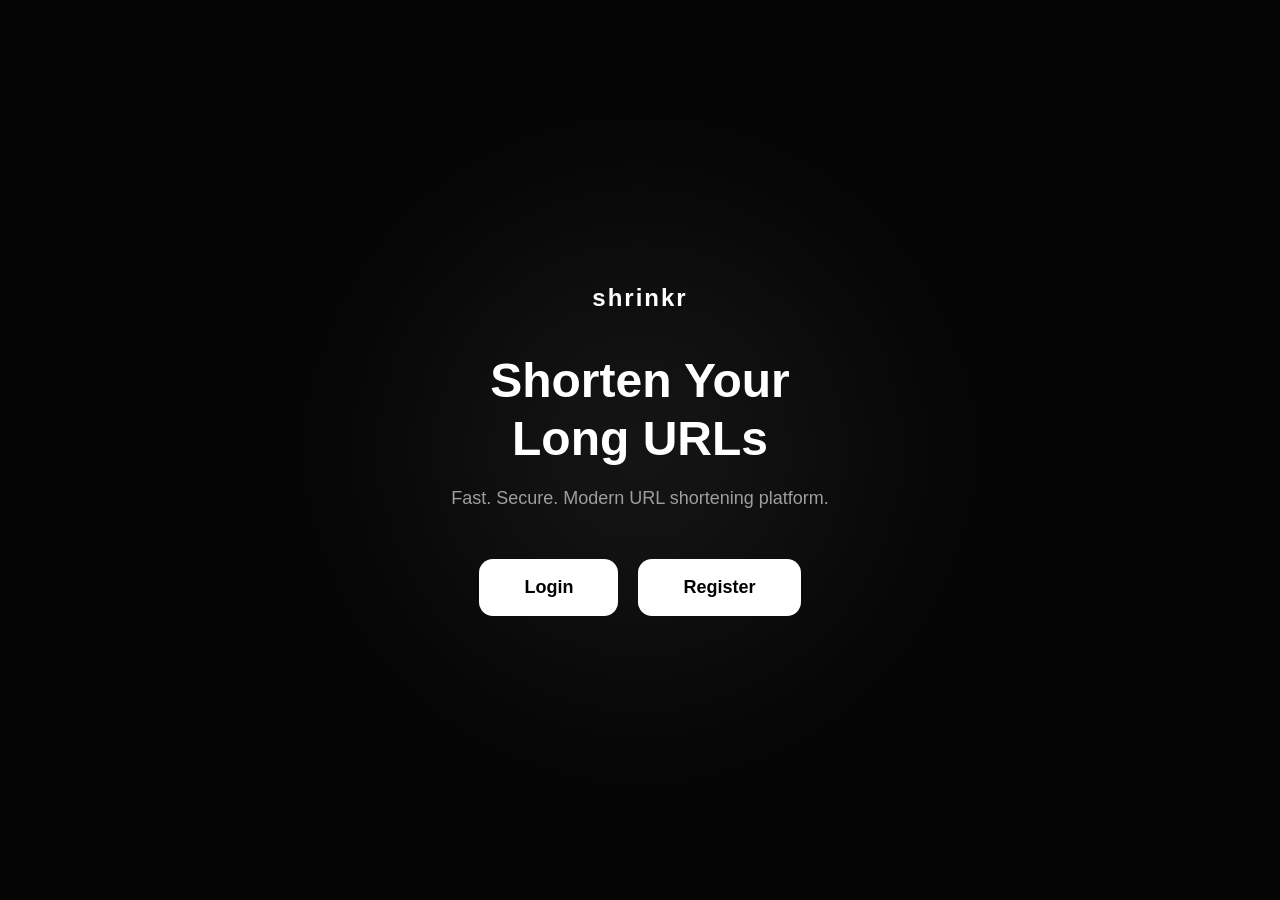
<file: src/main/resources/static/index.html>
<!DOCTYPE html>
<html lang="en">

<head>

    <meta charset="UTF-8">

    <meta name="viewport"
          content="width=device-width, initial-scale=1.0">

    <title>Shrinkr</title>

    <link rel="stylesheet"
          href="style.css">

</head>

<body>

    <div class="background-glow"></div>

    <div class="container">

        <div class="logo">
            shrinkr
        </div>

        <div class="hero">

            <h1>
                Shorten Your <br>
                Long URLs
            </h1>

            <p>
                Fast. Secure. Modern URL shortening platform.
            </p>

            <div style="
                display:flex;
                gap:20px;
                justify-content:center;
                margin-top:30px;
            ">

                <a href="login.html">
                    <button class="main-btn">
                        Login
                    </button>
                </a>

                <a href="register.html">
                    <button class="main-btn">
                        Register
                    </button>
                </a>

            </div>

        </div>

    </div>

</body>

</html>
</file>
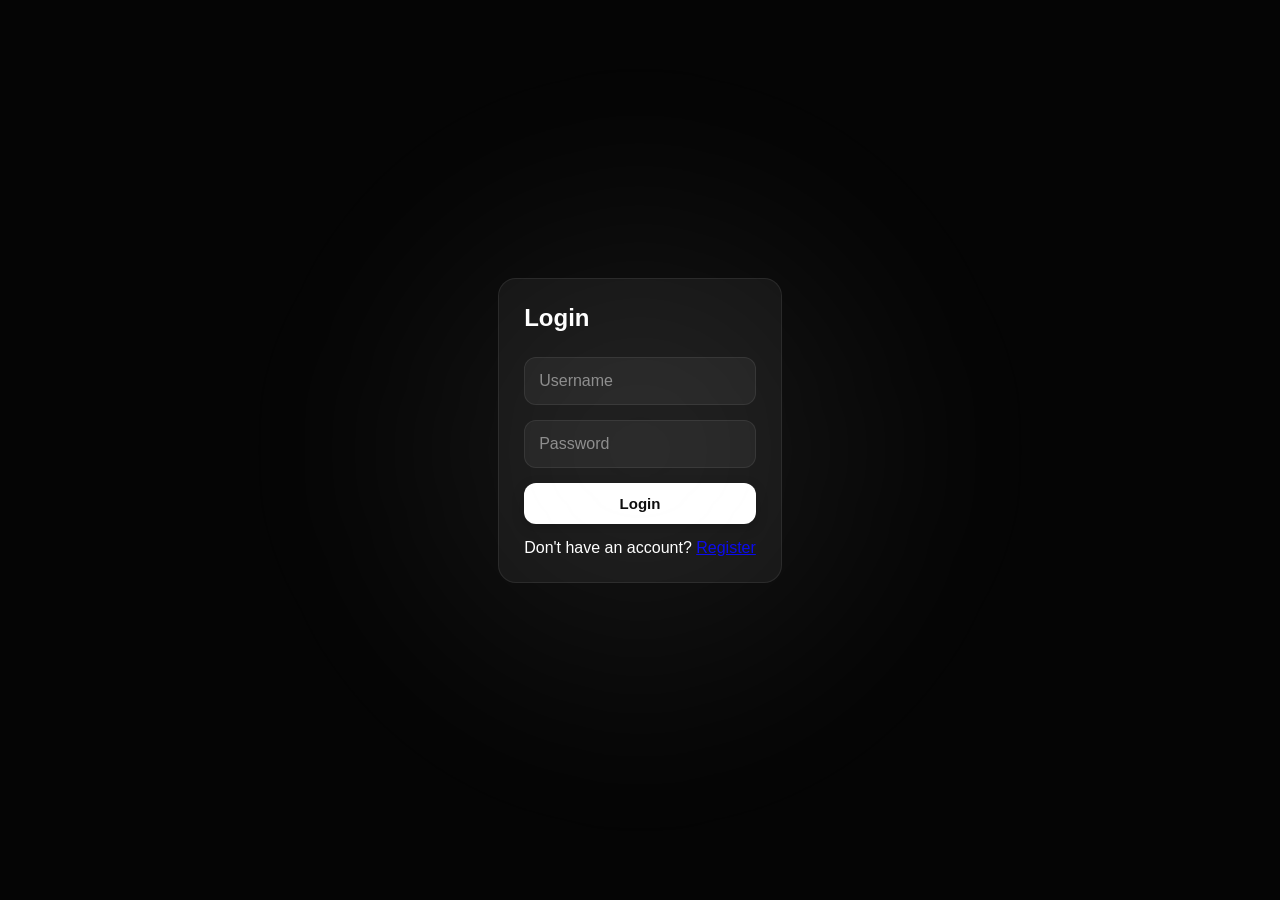
<file: src/main/resources/static/login.html>
<!DOCTYPE html>
<html lang="en">

<head>

    <meta charset="UTF-8">

    <meta name="viewport"
          content="width=device-width, initial-scale=1.0">

    <title>Login</title>

    <link rel="stylesheet"
          href="style.css">

</head>

<body>

    <div class="background-glow"></div>

    <div class="auth-container">

        <div class="auth-box">

            <h2>Login</h2>

            <input
                type="text"
                id="loginUsername"
                placeholder="Username">

            <input
                type="password"
                id="loginPassword"
                placeholder="Password">

            <button onclick="loginUser()">
                Login
            </button>

            <p style="text-align:center;">

                Don't have an account?

                <a href="register.html">
                    Register
                </a>

            </p>

        </div>

    </div>

    <script src="script.js"></script>

</body>

</html>
</file>
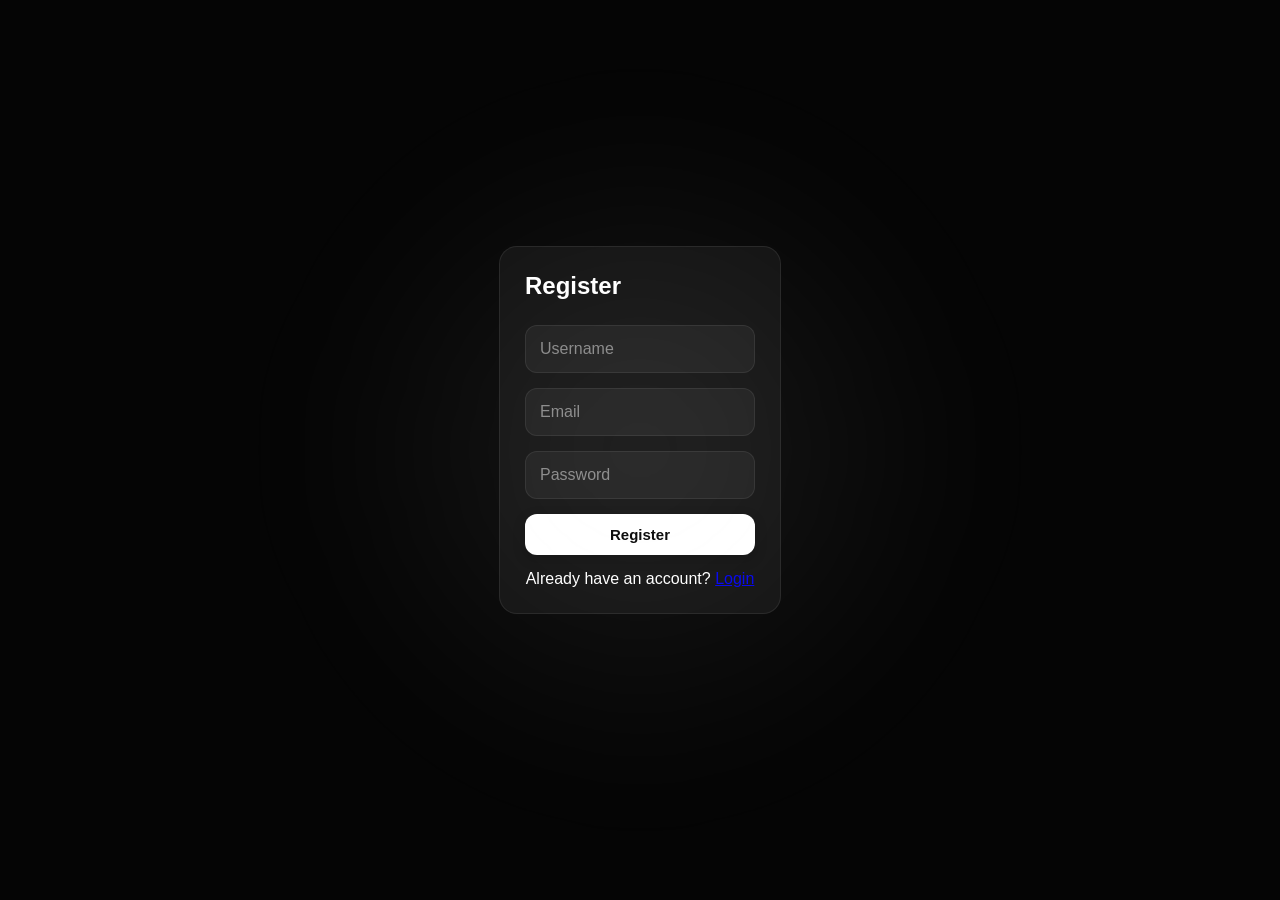
<file: src/main/resources/static/register.html>
<!DOCTYPE html>
<html lang="en">

<head>

    <meta charset="UTF-8">

    <meta name="viewport"
          content="width=device-width, initial-scale=1.0">

    <title>Register</title>

    <link rel="stylesheet"
          href="style.css">

</head>

<body>

    <div class="background-glow"></div>

    <div class="auth-container">

        <div class="auth-box">

            <h2>Register</h2>

            <input
                type="text"
                id="registerUsername"
                placeholder="Username">

            <input
                type="email"
                id="registerEmail"
                placeholder="Email">

            <input
                type="password"
                id="registerPassword"
                placeholder="Password">

            <button onclick="registerUser()">
                Register
            </button>

            <p style="text-align:center;">

                Already have an account?

                <a href="login.html">
                    Login
                </a>

            </p>

        </div>

    </div>

    <script src="script.js"></script>

</body>

</html>
</file>
<file: src/main/resources/static/style.css>
/* Global Reset */
*{
    margin:0;
    padding:0;
    box-sizing:border-box;
}

/* Body */
body{
    font-family:'Poppins',sans-serif;
    background:#050505;
    color:white;

    min-height:100vh;

    overflow-x:hidden;
    overflow-y:auto;

    display:flex;
    justify-content:center;
    align-items:center;

    position:relative;

    padding:40px 20px;
}

/* Background Glow */
.background-glow{
    pointer-events:none;
    position:absolute;
    width:700px;
    height:700px;
    background:radial-gradient(
        circle,
        rgba(255,255,255,0.08),
        transparent 70%
    );
    border-radius:50%;
    filter:blur(60px);
    z-index:0;
}

/* Main Container */
.container{
    position:relative;
    z-index:2;
    width:90%;
    max-width:700px;
    text-align:center;
}

/* Logo */
.logo{
    font-size:24px;
    font-weight:600;
    letter-spacing:2px;
    margin-bottom:40px;
    color:#ffffff;
}

/* Hero Section */
.hero h1{
    font-size:48px;
    font-weight:600;
    line-height:1.2;
    margin-bottom:20px;
}

.hero p{
    color:#9e9e9e;
    font-size:18px;
    margin-bottom:50px;
}

/* URL Card */
.url-card{
    background:rgba(255,255,255,0.05);
    border:1px solid rgba(255,255,255,0.08);
    backdrop-filter:blur(12px);

    padding:20px;
    border-radius:20px;

    display:flex;
    flex-direction:column;
    gap:15px;

    box-shadow:
        0 8px 32px rgba(0,0,0,0.3);
}

/* Input */
.url-card input{
    flex:1;
    background:transparent;
    border:none;
    outline:none;

    color:white;
    font-size:16px;

    padding:15px;
    margin-bottom:10px;
}

/* Placeholder */
.url-card input::placeholder{
    color:#777;
}

/* Button */
.url-card button{
    background:white;
    color:black;

    border:none;
    border-radius:12px;

    padding:15px 25px;

    font-weight:600;
    cursor:pointer;

    transition:0.3s;
}

/* Hover */
.url-card button:hover{
    transform:translateY(-2px);
    background:#d9d9d9;
}

/* Result Box */
#result{
    display:none;

    margin-top:30px;

    background:rgba(255,255,255,0.05);
    border:1px solid rgba(255,255,255,0.08);

    padding:20px;
    border-radius:15px;
}

/* Result Text */
#result p{
    margin-bottom:10px;
    color:#aaa;
}

/* Short Link */
#shortLink{
    color:#4da3ff;
    text-decoration:none;
    word-break:break-all;
}

/* Error Message */
#errorMessage{
    margin-top:15px;
    color:#ff4d4d;
}

/* Responsive */
@media(max-width:768px){

    .hero h1{
        font-size:48px;
    }

    .url-card{
        flex-direction:column;
    }

    .url-card button{
        width:100%;
    }
}

/* Success Header */
.success-header{
    font-size:18px;
    margin-bottom:15px;
    color:#4dff88;
    font-weight:500;
}

/* Result Box */
.result-box{
    display:flex;
    justify-content:space-between;
    align-items:center;
    gap:15px;

    background:rgba(255,255,255,0.04);

    border-radius:12px;

    padding:15px;
}

/* Result Link */
.result-box a{
    color:#4da3ff;
    text-decoration:none;
    flex:1;
    text-align:left;
    word-break:break-all;
}

/* Copy Button */
#copyBtn{
    background:white;
    color:black;

    border:none;
    padding:10px 18px;

    border-radius:10px;

    font-weight:600;
    cursor:pointer;

    transition:0.3s;
}

/* Copy Hover */
#copyBtn:hover{
    background:#d9d9d9;
    transform:translateY(-2px);
}
/* QR Section */
#qrSection{

    display:none;

    margin-top:25px;

    background:rgba(255,255,255,0.05);

    border:1px solid rgba(255,255,255,0.08);

    border-radius:15px;

    padding:25px;

    text-align:center;
}

/* QR Title */
.qr-title{
    margin-bottom:20px;
    color:#aaa;
}

/* QR Box */
#qrcode{

    display:flex;
    justify-content:center;
}

/* QR Image */
#qrcode img{
    border-radius:12px;
    padding:10px;
    background:white;
}

/* Dashboard */
.dashboard{
    margin-top:40px;
}

/* Stats Grid */
.stats-grid{

    display:grid;

    grid-template-columns:
        repeat(auto-fit,minmax(180px,1fr));

    gap:20px;
}

/* Stat Card */
.stat-card{

    background:rgba(255,255,255,0.05);

    border:1px solid rgba(255,255,255,0.08);

    border-radius:18px;

    padding:25px;

    text-align:center;

    backdrop-filter:blur(12px);
}

/* Stat Number */
.stat-card h2{

    font-size:32px;

    margin-bottom:10px;

    color:white;
}

/* Stat Text */
.stat-card p{
    color:#9e9e9e;
}

/* Recent Links */
.recent-links{

    margin-top:30px;

    min-height:200px;

    background:rgba(255,255,255,0.05);

    border:1px solid rgba(255,255,255,0.08);

    border-radius:18px;

    padding:25px;
}

/* Heading */
.recent-links h3{

    margin-bottom:20px;

    font-size:22px;
}

/* Recent Item */
.recent-item{

    background:rgba(255,255,255,0.04);

    padding:15px;

    border-radius:12px;

    margin-bottom:15px;

    display:flex;

    justify-content:space-between;

    align-items:center;

    gap:15px;
}

/* Recent Link */
.recent-item a{

    color:#4da3ff;

    text-decoration:none;

    word-break:break-all;
}

/* Click Badge */
.click-badge{

    background:white;

    color:black;

    padding:6px 12px;

    border-radius:10px;

    font-size:14px;

    font-weight:600;
}

/* Delete Button */
.delete-btn{

    background:#ff4d4d;

    color:white;

    border:none;

    padding:8px 14px;

    border-radius:10px;

    cursor:pointer;

    font-weight:600;

    transition:0.3s;
}

/* Hover */
.delete-btn:hover{

    background:#ff1f1f;

    transform:translateY(-2px);
}

/* Recent List */
#recentList{

    display:flex;

    flex-direction:column;

    gap:15px;
}

/* Prevent Hidden Layout Issues */
.recent-item{
    display:flex;
}

/* Auth Container */
.auth-container{

    display:grid;

    grid-template-columns:
        repeat(auto-fit,minmax(280px,1fr));

    gap:20px;

    margin-bottom:40px;
}

/* Auth Box */
.auth-box{

    background:rgba(255,255,255,0.05);

    border:1px solid rgba(255,255,255,0.08);

    border-radius:18px;

    padding:25px;

    display:flex;

    flex-direction:column;

    gap:15px;
}

/* Auth Heading */
.auth-box h2{

    margin-bottom:10px;
}

/* Auth Inputs */
.auth-box input{

    width:100%;

    background:rgba(255,255,255,0.05);

    border:1px solid rgba(255,255,255,0.08);

    border-radius:12px;

    padding:14px;

    color:white;

    font-size:16px;

    outline:none;
}
/* Input Focus */
.auth-box input:focus{

    border:1px solid #4da3ff;

    box-shadow:
        0 0 10px rgba(77,163,255,0.4);
}
/* Placeholder */
.auth-box input::placeholder{

    color:#888;
}

/* Buttons */
.auth-box button,
.logout-container button{

    background:white;

    color:black;

    border:none;

    border-radius:12px;

    padding:12px 22px;

    font-size:15px;

    font-weight:600;

    cursor:pointer;

    transition:0.3s;

    box-shadow:
        0 4px 12px rgba(0,0,0,0.3);
}

/* Hover */
.logout-container button:hover{

    transform:translateY(-2px);

    background:#d9d9d9;
}

/* Hover */
.auth-box button:hover,
.logout-container button:hover{

    transform:translateY(-2px);
}

/* Logout */
/* Logout Container */
.logout-container{

    position:fixed;

    top:20px;

    right:30px;

    z-index:1000;
}

/* Main Landing Buttons */
.main-btn{

    background:white;

    color:black;

    border:none;

    padding:18px 45px;

    font-size:18px;

    font-weight:600;

    border-radius:14px;

    cursor:pointer;

    transition:0.3s;
}

/* Hover */
.main-btn:hover{

    transform:translateY(-3px);

    background:#d9d9d9;
}
/* QR Toggle Button */
#qrToggleBtn{

    margin-top:20px;

    background:white;

    color:black;

    border:none;

    padding:12px 20px;

    border-radius:12px;

    cursor:pointer;

    font-weight:600;

    transition:0.3s;
}

/* Hover */
#qrToggleBtn:hover{

    transform:translateY(-2px);

    background:#d9d9d9;
}
</file>
